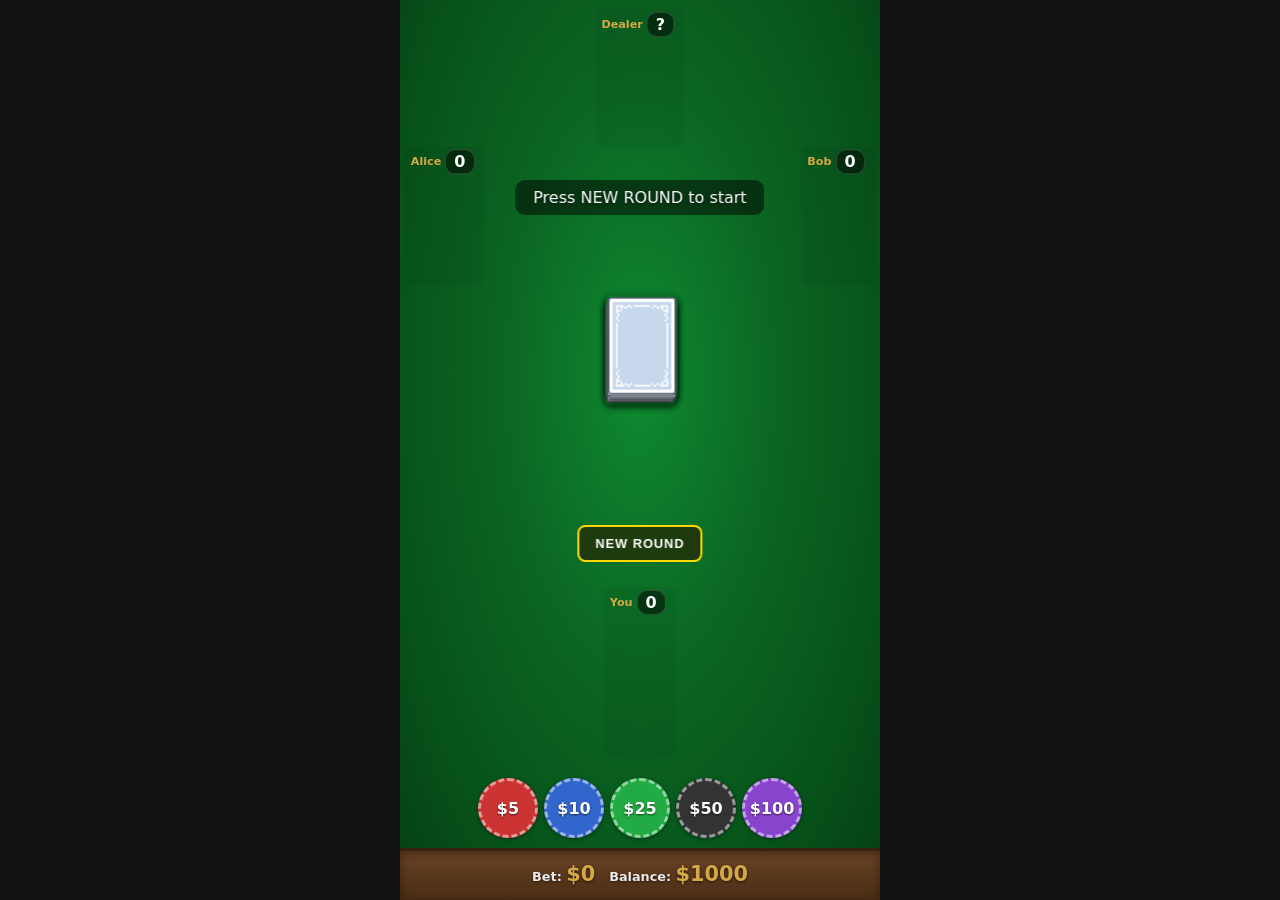
<file: index.html>
<!DOCTYPE html>
<html lang="en">
<head>
	<meta charset="UTF-8">
	<meta name="viewport" content="width=device-width, initial-scale=1.0, maximum-scale=1.0, user-scalable=no, viewport-fit=cover">
	<title>Blackjack Simulator</title>
	<link rel="icon" type="image/png" href="./asset/cards/card_hearts_A.png">
	<link rel="stylesheet" type="text/css" href=./asset/Style.css>
</head>
<body>
	<div id="game-frame">
	  
		<!-- --------------- Dealer --------------- -->
		<div class="seat seat-dealer">
			<div class="player-area" id="area-dealer">
			<div class="label"><span class="name">Dealer</span><span class="score" id="score-dealer">?</span><span class="status" id="status-dealer"></span></div>
			<div class="hand" id="hand-dealer"></div>
			</div>
		</div>

		<!-- --------------- Left Player --------------- -->
		<div class="seat seat-left">
			<div class="player-area" id="area-bot1">
			<div class="label"><span class="name">Alice</span><span class="score" id="score-bot1">0</span><span class="status" id="status-bot1"></span></div>
			<div class="hand" id="hand-bot1"></div>
			</div>
		</div>

		<!-- --------------- Right Player --------------- -->
		<div class="seat seat-right">
			<div class="player-area" id="area-bot2">
			<div class="label"><span class="name">Bob</span><span class="score" id="score-bot2">0</span><span class="status" id="status-bot2"></span></div>
			<div class="hand" id="hand-bot2"></div>
		</div>
		</div>

		<!-- --------------- Center --------------- -->
		<div id="table-center">
			<div id="deck-pile">
			<img src="asset/cards/card_back.png" class="deck-card" style="top:0;left:0" alt="">
			<img src="asset/cards/card_back.png" class="deck-card" style="top:-2px;left:1px" alt="">
			<img src="asset/cards/card_back.png" class="deck-card" style="top:-4px;left:2px" alt="">
			<img src="asset/cards/card_back.png" class="deck-card" style="top:-6px;left:1px" alt="">
			<img src="asset/cards/card_back.png" class="deck-card" style="top:-8px;left:2px" alt="">
			</div>
			<div id="pot-area"><span id="pot-label"></span></div>
		</div>

		<!-- --------------- Player --------------- -->
		<div class="seat seat-player">
			<div class="player-area" id="area-player">
			<div class="label"><span class="name">You</span><span class="score" id="score-player">0</span><span class="status" id="status-player"></span></div>
			<div class="hand" id="hand-player"></div>
			</div>
		</div>

		
		<div id="message"></div>


		<!-- --------------- Buttons --------------- -->
		<div id="btn-group">
			<button class="btn" id="btn-top">DEAL</button>
			<button class="btn" id="btn-bottom">NEW ROUND</button>
		</div>

		<!-- --------------- Chips --------------- -->
		<div id="chips-bar">
			<div class="chip-stack"><span class="chip c5" data-val="5">$5</span></div>
			<div class="chip-stack"><span class="chip c10" data-val="10">$10</span></div>
			<div class="chip-stack"><span class="chip c25" data-val="25">$25</span></div>
			<div class="chip-stack"><span class="chip c50" data-val="50">$50</span></div>
			<div class="chip-stack"><span class="chip c100" data-val="100">$100</span></div>
		</div>
	
		<!-- --------------- Bet info --------------- -->
		<div id="bet-info">
			<span>Bet: <strong id="current-bet">$0</strong><span id="multiplier"></span></span>
			<span>Balance: <strong id="balance">$1000</strong></span>
		</div>
		<div id="wood-rim"></div>
	</div>
	
	<script src="./asset/Script.js"></script>

</body>
</html>
</file>
